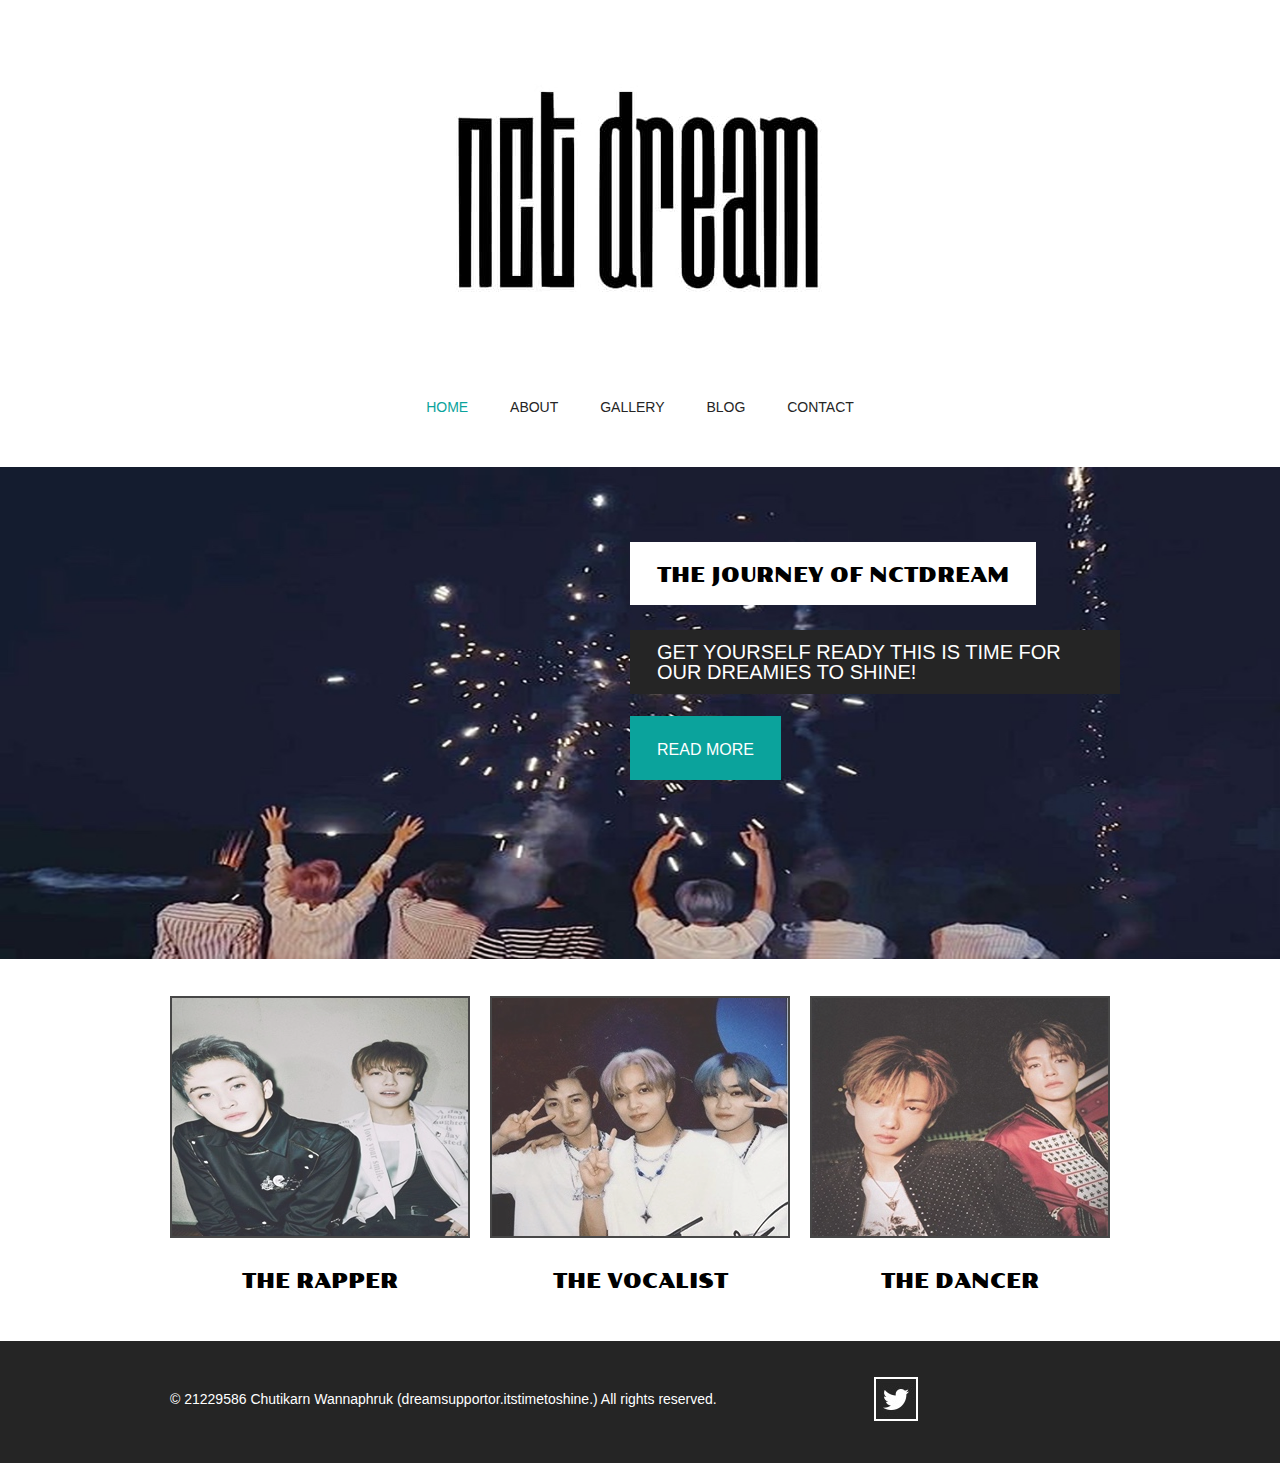
<file: mustacheenthusiast/index.html>
<!doctype html>
<!-- Website Template by freewebsitetemplates.com -->
<html>
<head>
	<meta charset="UTF-8">
	<meta name="viewport" content="width=device-width, initial-scale=1.0">
	<title>Mustache Enthusiast</title>
	<link rel="stylesheet" type="text/css" href="css/style.css">
	<link rel="stylesheet" type="text/css" href="css/mobile.css" media="screen and (max-width : 568px)">
	<script type="text/javascript" src="js/mobile.js"></script>
</head>
<body>
	<div id="header">
		<a href="index.html" class="logo">
			<img src="images/nct-dream-logo.jpg" alt="">
		</a>
		<ul id="navigation">
			<li class="selected">
				<a href="index.html">home</a>
			</li>
			<li>
				<a href="about.html">about</a>
			</li>
			<li>
				<a href="gallery.html">gallery</a>
			</li>
			<li>
				<a href="blog.html">blog</a>
			</li>
			<li>
				<a href="contact.html">contact</a>
			</li>
		</ul>
	</div>
	<div id="body">
		<div id="featured">
			<img src="images/IMG_9578_1_11zon.jpg" alt="">
			<div>
				<h2>the journey of nctdream</h2>
				<span>GET YOURSELF READY THIS IS TIME FOR OUR DREAMIES TO SHINE!</span>
				<a href="blog-single-post.html" class="more">read more</a>
			</div>
		</div>
		<ul>
			<li>
				<a href="gallery.html">
					<img src="images/IMG_9581_3_11zon.jpg" alt="">
					<span>the rapper</span>
				</a>
			</li>
			<li>
				<a href="gallery.html">
					<img src="images/IMG_9583_1_11zon.jpg" alt="">
					<span>the vocalist</span>
				</a>
			</li>
			<li>
				<a href="gallery.html">
					<img src="images/IMG_9582_2_11zon.jpg" alt="">
					<span>the dancer</span>
				</a>
			</li>
		</ul>
	</div>
	<div id="footer">
		<div>
			<p>&copy; 21229586 Chutikarn Wannaphruk (dreamsupportor.itstimetoshine.) All rights reserved.</p>
			<ul>
				<li>
					<a href="https://twitter.com/nctsmtown_dream" id="twitter">twitter</a>
				</li>
			</ul>
		</div>
	</div>
</body>
</html>
</file>
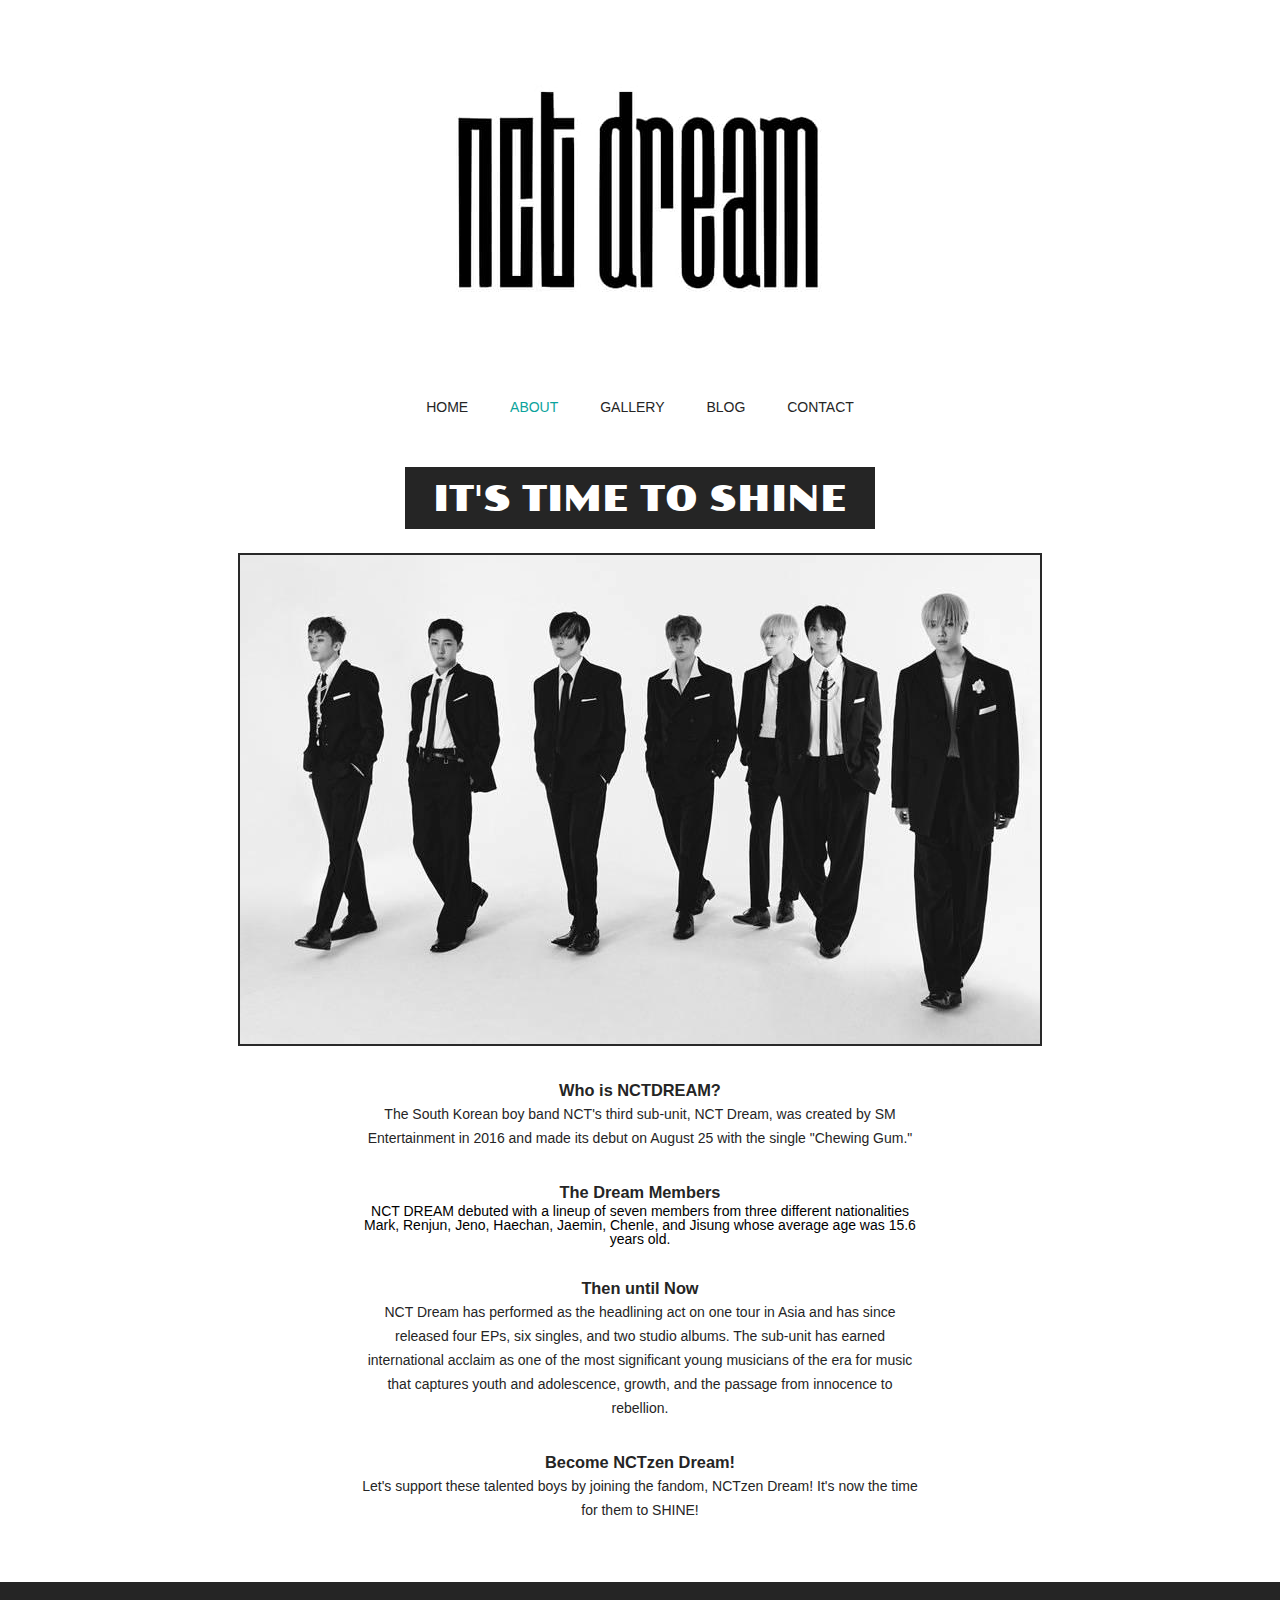
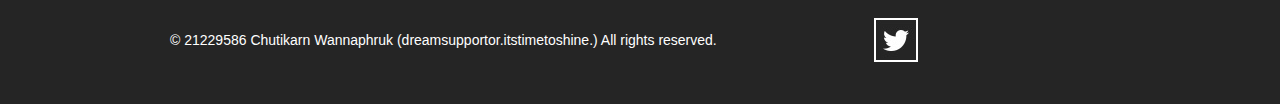
<file: mustacheenthusiast/about.html>
<!doctype html>
<!-- Website Template by freewebsitetemplates.com -->
<html>
<head>
	<meta charset="UTF-8">
	<meta name="viewport" content="width=device-width, initial-scale=1.0">
	<title>About - Mustache Enthusiast</title>
	<link rel="stylesheet" type="text/css" href="css/style.css">
	<link rel="stylesheet" type="text/css" href="css/mobile.css" media="screen and (max-width : 568px)">
	<script type="text/javascript" src="js/mobile.js"></script>
</head>
<body>
	<div id="header">
		<a href="index.html" class="logo">
			<img src="images/nct-dream-logo.jpg" alt="">
		</a>
		<ul id="navigation">
			<li>
				<a href="index.html">home</a>
			</li>
			<li class="selected">
				<a href="about.html">about</a>
			</li>
			<li>
				<a href="gallery.html">gallery</a>
			</li>
			<li>
				<a href="blog.html">blog</a>
			</li>
			<li>
				<a href="contact.html">contact</a>
			</li>
		</ul>
	</div>
	<div id="body">
		<h1><span>it's time to shine</span></h1>
		<div>
			<img src="images/r9i6kkhh7d8kqCbhjOU-o.jpg" alt="">
			<div class="article">
				<h3>Who is NCTDREAM?</h3>
				<p>
					The South Korean boy band NCT's third sub-unit, NCT Dream, was created by SM Entertainment in 2016 and made its debut on August 25 with the single "Chewing Gum."
				</p>
				<h3>The Dream Members</h3
				<p>
					NCT DREAM debuted with a lineup of seven members from three different nationalities Mark, Renjun, Jeno, Haechan, Jaemin, Chenle, and Jisung whose average age was 15.6 years old.
				</p>
				<h3>Then until Now</h3>
				<p>
					NCT Dream has performed as the headlining act on one tour in Asia and has since released four EPs, six singles, and two studio albums. The sub-unit has earned international acclaim as one of the most significant young musicians of the era for music that captures youth and adolescence, growth, and the passage from innocence to rebellion.
				</p>
				<h3>Become NCTzen Dream!</h3>
				<p>
					Let's support these talented boys by joining the fandom, NCTzen Dream! It's now the time for them to SHINE!
			</div>
		</div>
	</div>
	<div id="footer">
		<div>
			<p>&copy; 21229586 Chutikarn Wannaphruk (dreamsupportor.itstimetoshine.) All rights reserved.</p>
			<ul>
				<li>
					<a href="https://twitter.com/nctsmtown_dream" id="twitter">twitter</a>
				</li>
			</ul>
		</div>
	</div>
</body>
</html>
</file>
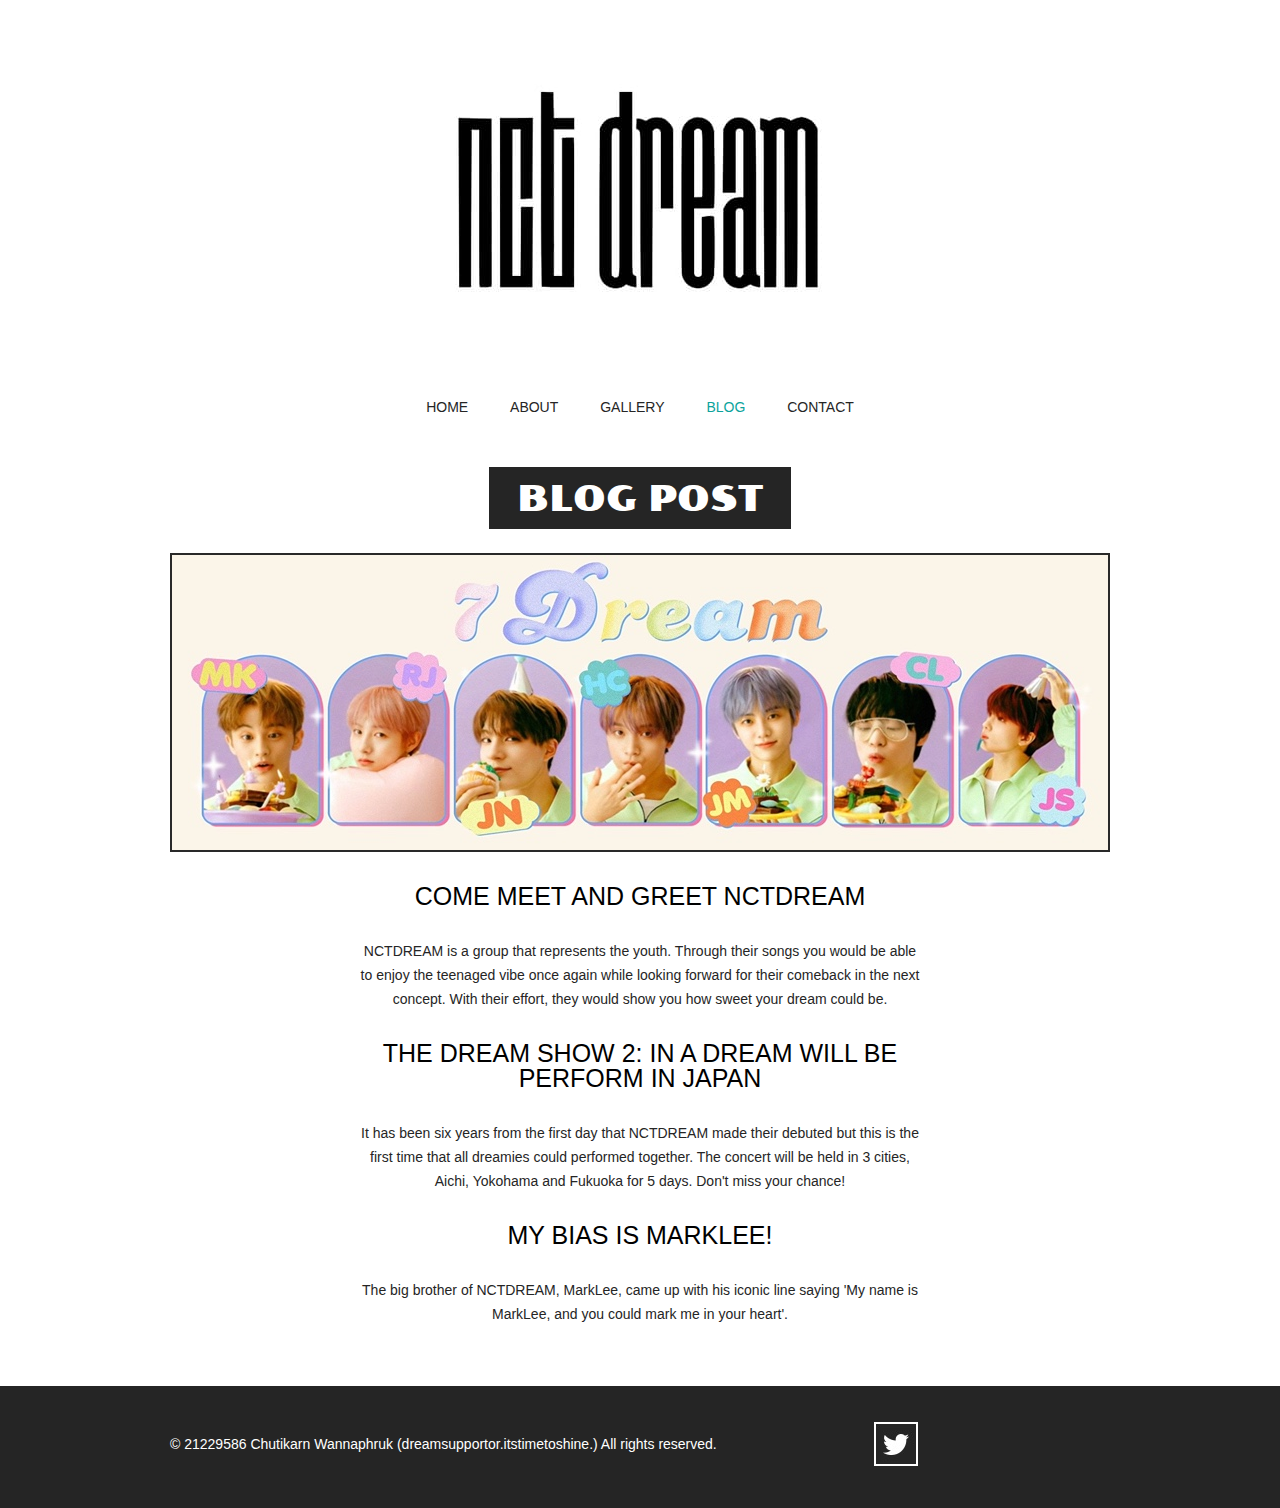
<file: mustacheenthusiast/blog-single-post.html>
<!doctype html>
<!-- Website Template by freewebsitetemplates.com -->
<html>
<head>
	<meta charset="UTF-8">
	<meta name="viewport" content="width=device-width, initial-scale=1.0">
	<title>Blog Post - Mustache Enthusiast</title>
	<link rel="stylesheet" type="text/css" href="css/style.css">
	<link rel="stylesheet" type="text/css" href="css/mobile.css" media="screen and (max-width : 568px)">
	<script type="text/javascript" src="js/mobile.js"></script>
</head>
<body>
	<div id="header">
		<a href="index.html" class="logo">
			<img src="images/nct-dream-logo.jpg" alt="">
		</a>
		<ul id="navigation">
			<li>
				<a href="index.html">home</a>
			</li>
			<li>
				<a href="about.html">about</a>
			</li>
			<li>
				<a href="gallery.html">gallery</a>
			</li>
			<li class="selected">
				<a href="blog.html">blog</a>
			</li>
			<li>
				<a href="contact.html">contact</a>
			</li>
		</ul>
	</div>
	<div id="body">
		<h1><span>blog post</span></h1>
		<div>
			<img src="images/7dream.jpg" alt="">
			<div class="article">
				<h2>COME MEET AND GREET NCTDREAM</h2>
				<p>
					NCTDREAM is a group that represents the youth. Through their songs you would be able to enjoy the teenaged vibe once again while looking forward for their comeback in the next concept. With their effort, they would show you how sweet your dream could be.
				</p>
				<h2>THE DREAM SHOW 2: IN A DREAM WILL BE PERFORM IN JAPAN</h2>
				<p>
					It has been six years from the first day that NCTDREAM made their debuted but this is the first time that all dreamies could performed together. The concert will be held in 3 cities, Aichi, Yokohama and Fukuoka for 5 days. Don't miss your chance!
				</p>
				<h2>MY BIAS IS MARKLEE!</h2>
				<p>
					The big brother of NCTDREAM, MarkLee, came up with his iconic line saying 'My name is MarkLee, and you could mark me in your heart'.
				</p>
			</div>
		</div>
	</div>
	<div id="footer">
		<div>
			<p>&copy; 21229586 Chutikarn Wannaphruk (dreamsupportor.itstimetoshine.) All rights reserved.</p>
			<ul>
				<li>
					<a href="https://twitter.com/nctsmtown_dream" id="twitter">twitter</a>
				</li>
			</ul>
		</div>
	</div>
</body>
</html>
</file>
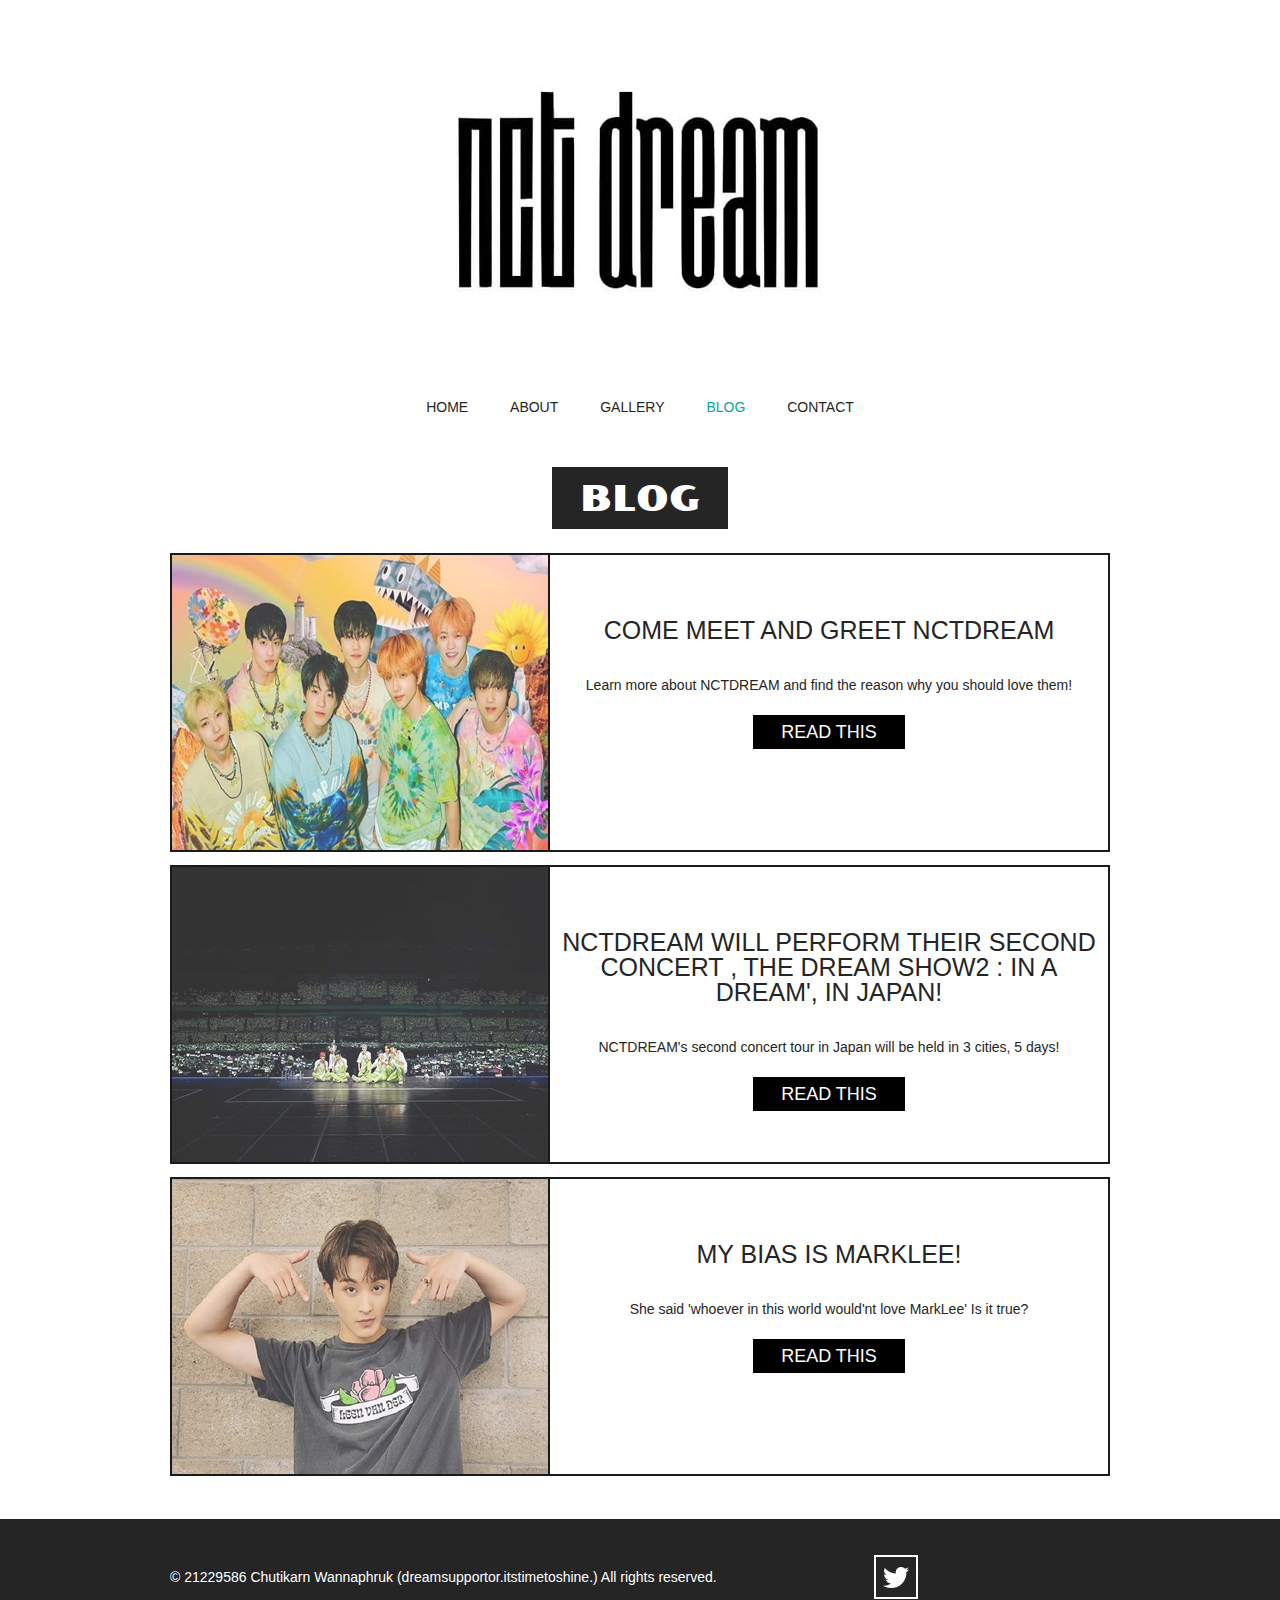
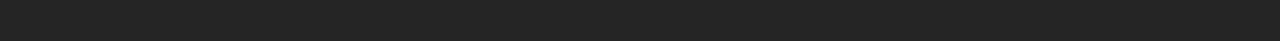
<file: mustacheenthusiast/blog.html>
<!doctype html>
<!-- Website Template by freewebsitetemplates.com -->
<html>
<head>
	<meta charset="UTF-8">
	<meta name="viewport" content="width=device-width, initial-scale=1.0">
	<title>Blog - Mustache Enthusiast</title>
	<link rel="stylesheet" type="text/css" href="css/style.css">
	<link rel="stylesheet" type="text/css" href="css/mobile.css" media="screen and (max-width : 568px)">
	<script type="text/javascript" src="js/mobile.js"></script>
</head>
<body>
	<div id="header">
		<a href="index.html" class="logo">
			<img src="images/nct-dream-logo.jpg" alt="">
		</a>
		<ul id="navigation">
			<li>
				<a href="index.html">home</a>
			</li>
			<li>
				<a href="about.html">about</a>
			</li>
			<li>
				<a href="gallery.html">gallery</a>
			</li>
			<li class="selected">
				<a href="blog.html">blog</a>
			</li>
			<li>
				<a href="contact.html">contact</a>
			</li>
		</ul>
	</div>
	<div id="body">
		<h1><span>blog</span></h1>
		<div>
			<ul>
				<li>
					<a href="blog-single-post.html" class="figure">
						<img src="images/NCT-DREAM-realise-les-ventes-les-plus-elevees-au-premier-780x470_1_11zon.jpeg" alt="">
					</a>
					<div>
						<h3>come meet and greet NCTDREAM</h3>
						<p>
							Learn more about NCTDREAM and find the reason why you should love them! 
						</p>
						<a href="blog-single-post.html" class="more">read this</a>
					</div>
				</li>
				<li>
					<a href="blog-single-post.html" class="figure">
						<img src="images/11zon_resized.jpg" alt="">
					</a>
					<div>
						<h3>NCTDREAM will perform their second concert , THE DREAM SHOW2 : in A DREAM', in Japan!</h3>
						<p>
							NCTDREAM's second concert tour in Japan will be held in 3 cities, 5 days!
						</p>
						<a href="blog-single-post.html" class="more">read this</a>
					</div>
				</li>
				<li>
					<a href="blog-single-post.html" class="figure">
						<img src="images/686141971_2_11zon.jpg" alt="">
					</a>
					<div>
						<h3>My bias is MarkLee!</h3>
						<p>
							She said 'whoever in this world would'nt love MarkLee' Is it true?
						</p>
						<a href="blog-single-post.html" class="more">read this</a>
					</div>
				</li>
			</ul>
		</div>
	</div>
	<div id="footer">
		<div>
			<p>&copy; 21229586 Chutikarn Wannaphruk (dreamsupportor.itstimetoshine.) All rights reserved.</p>
			<ul>
				<li>
					<a href="https://twitter.com/nctsmtown_dream" id="twitter">twitter</a>
				</li>
			</ul>
		</div>
	</div>
</body>
</html>
</file>
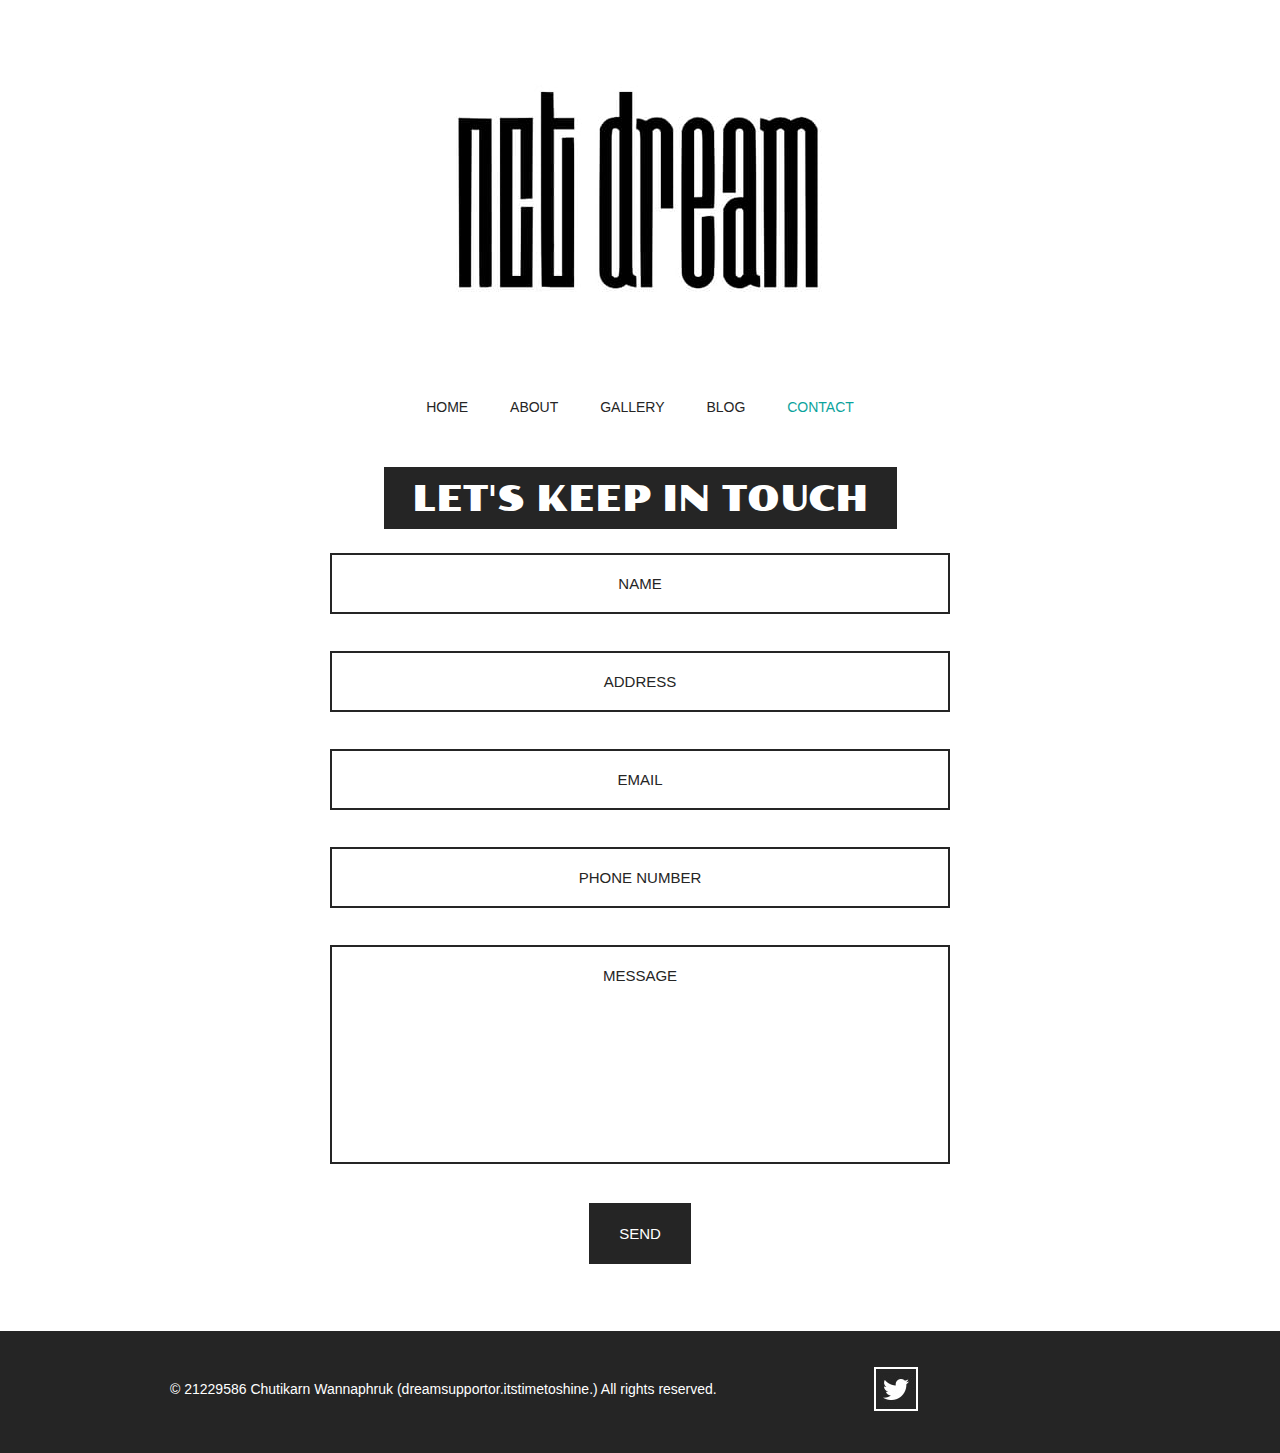
<file: mustacheenthusiast/contact.html>
<!doctype html>
<!-- Website Template by freewebsitetemplates.com -->
<html>
<head>
	<meta charset="UTF-8">
	<meta name="viewport" content="width=device-width, initial-scale=1.0">
	<title>Contact - Mustache Enthusiast</title>
	<link rel="stylesheet" type="text/css" href="css/style.css">
	<link rel="stylesheet" type="text/css" href="css/mobile.css" media="screen and (max-width : 568px)">
	<script type="text/javascript" src="js/mobile.js"></script>
</head>
<body>
	<div id="header">
		<a href="index.html" class="logo">
			<img src="images/nct-dream-logo.jpg" alt="">
		</a>
		<ul id="navigation">
			<li>
				<a href="index.html">home</a>
			</li>
			<li>
				<a href="about.html">about</a>
			</li>
			<li>
				<a href="gallery.html">gallery</a>
			</li>
			<li>
				<a href="blog.html">blog</a>
			</li>
			<li class="selected">
				<a href="contact.html">contact</a>
			</li>
		</ul>
	</div>
	<div id="body">
		<h1><span>let's keep in touch</span></h1>
		<form action="contact.html">
			<input type="text" name="fname" id="fname" value="name">
			<input type="text" name="address" id="address" value="address">
			<input type="text" name="email" id="email" value="email">
			<input type="text" name="phone" id="phone" value="phone number">
			<textarea name="message" id="message">message</textarea>
			<input type="submit" name="send" id="send" value="send">
		</form>
	</div>
	<div id="footer">
		<div>
			<p>&copy; 21229586 Chutikarn Wannaphruk (dreamsupportor.itstimetoshine.) All rights reserved.</p>
			<ul>
				<li>
					<a href="https://twitter.com/nctsmtown_dream" id="twitter">twitter</a>
				</li>
			</ul>
		</div>
	</div>
</body>
</html>
</file>
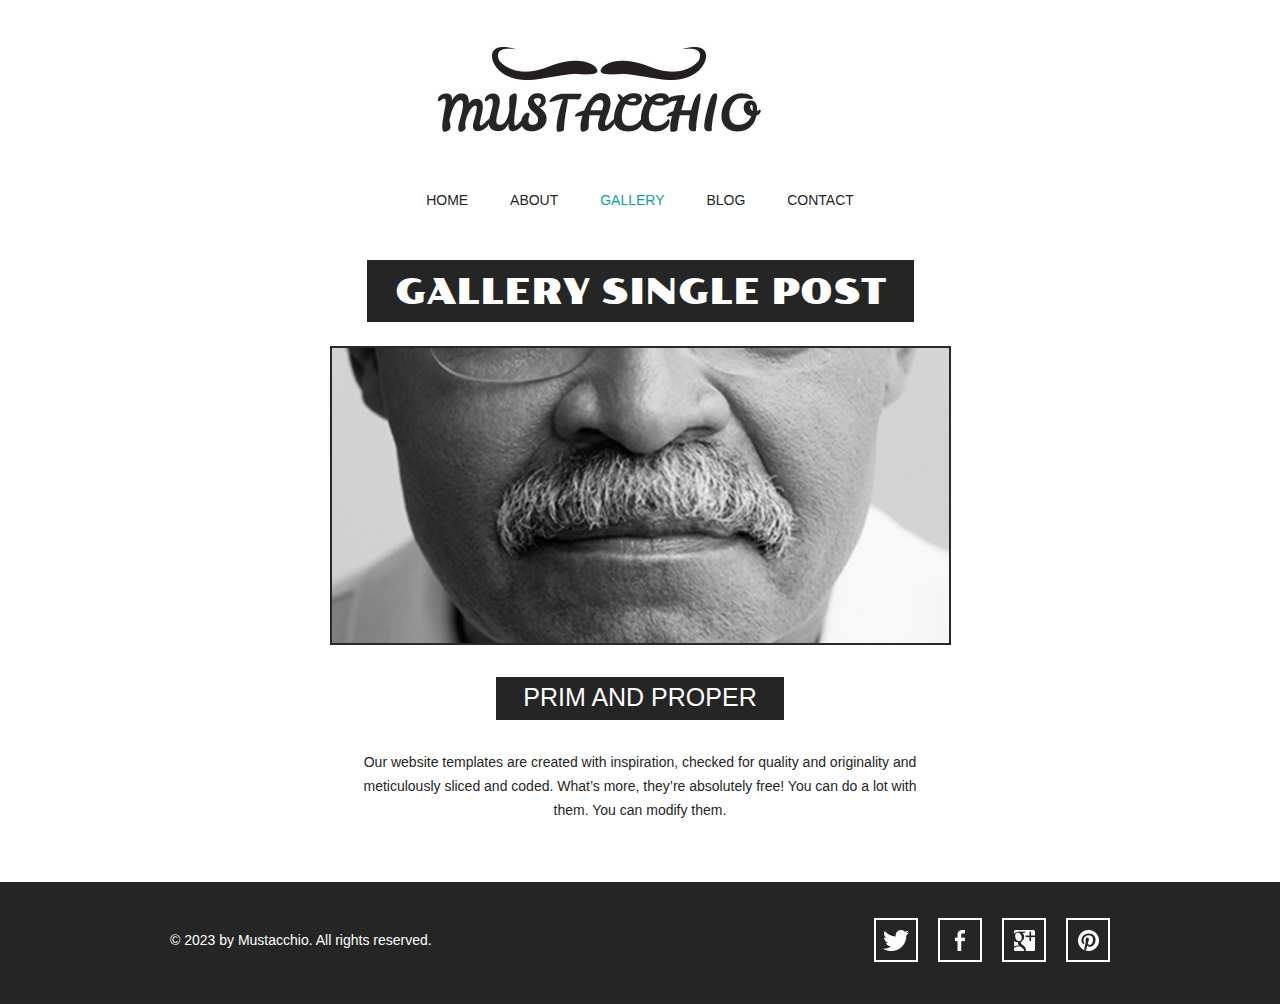
<file: mustacheenthusiast/gallery-single-post.html>
<!doctype html>
<!-- Website Template by freewebsitetemplates.com -->
<html>
<head>
	<meta charset="UTF-8">
	<meta name="viewport" content="width=device-width, initial-scale=1.0">
	<title>Gallery Single Post - Mustache Enthusiast</title>
	<link rel="stylesheet" type="text/css" href="css/style.css">
	<link rel="stylesheet" type="text/css" href="css/mobile.css" media="screen and (max-width : 568px)">
	<script type="text/javascript" src="js/mobile.js"></script>
</head>
<body>
	<div id="header">
		<a href="index.html" class="logo">
			<img src="images/logo.jpg" alt="">
		</a>
		<ul id="navigation">
			<li>
				<a href="index.html">home</a>
			</li>
			<li>
				<a href="about.html">about</a>
			</li>
			<li class="selected">
				<a href="gallery.html">gallery</a>
			</li>
			<li>
				<a href="blog.html">blog</a>
			</li>
			<li>
				<a href="contact.html">contact</a>
			</li>
		</ul>
	</div>
	<div id="body">
		<h1><span>gallery single post</span></h1>
		<div>
			<img src="images/prim-and-proper.jpg" alt="">
			<div class="article">
				<h4>PRIM AND PROPER</h4>
				<p>
				Our website templates are created with inspiration, checked for quality and originality and meticulously sliced and coded. What’s more, they’re absolutely free! You can do a lot with them. You can modify them.
				</p>
			</div>
		</div>
	</div>
	<div id="footer">
		<div>
			<p>&copy; 2023 by Mustacchio. All rights reserved.</p>
			<ul>
				<li>
					<a href="http://freewebsitetemplates.com/go/twitter/" id="twitter">twitter</a>
				</li>
				<li>
					<a href="http://freewebsitetemplates.com/go/facebook/" id="facebook">facebook</a>
				</li>
				<li>
					<a href="http://freewebsitetemplates.com/go/googleplus/" id="googleplus">googleplus</a>
				</li>
				<li>
					<a href="http://pinterest.com/fwtemplates/" id="pinterest">pinterest</a>
				</li>
			</ul>
		</div>
	</div>
</body>
</html>
</file>
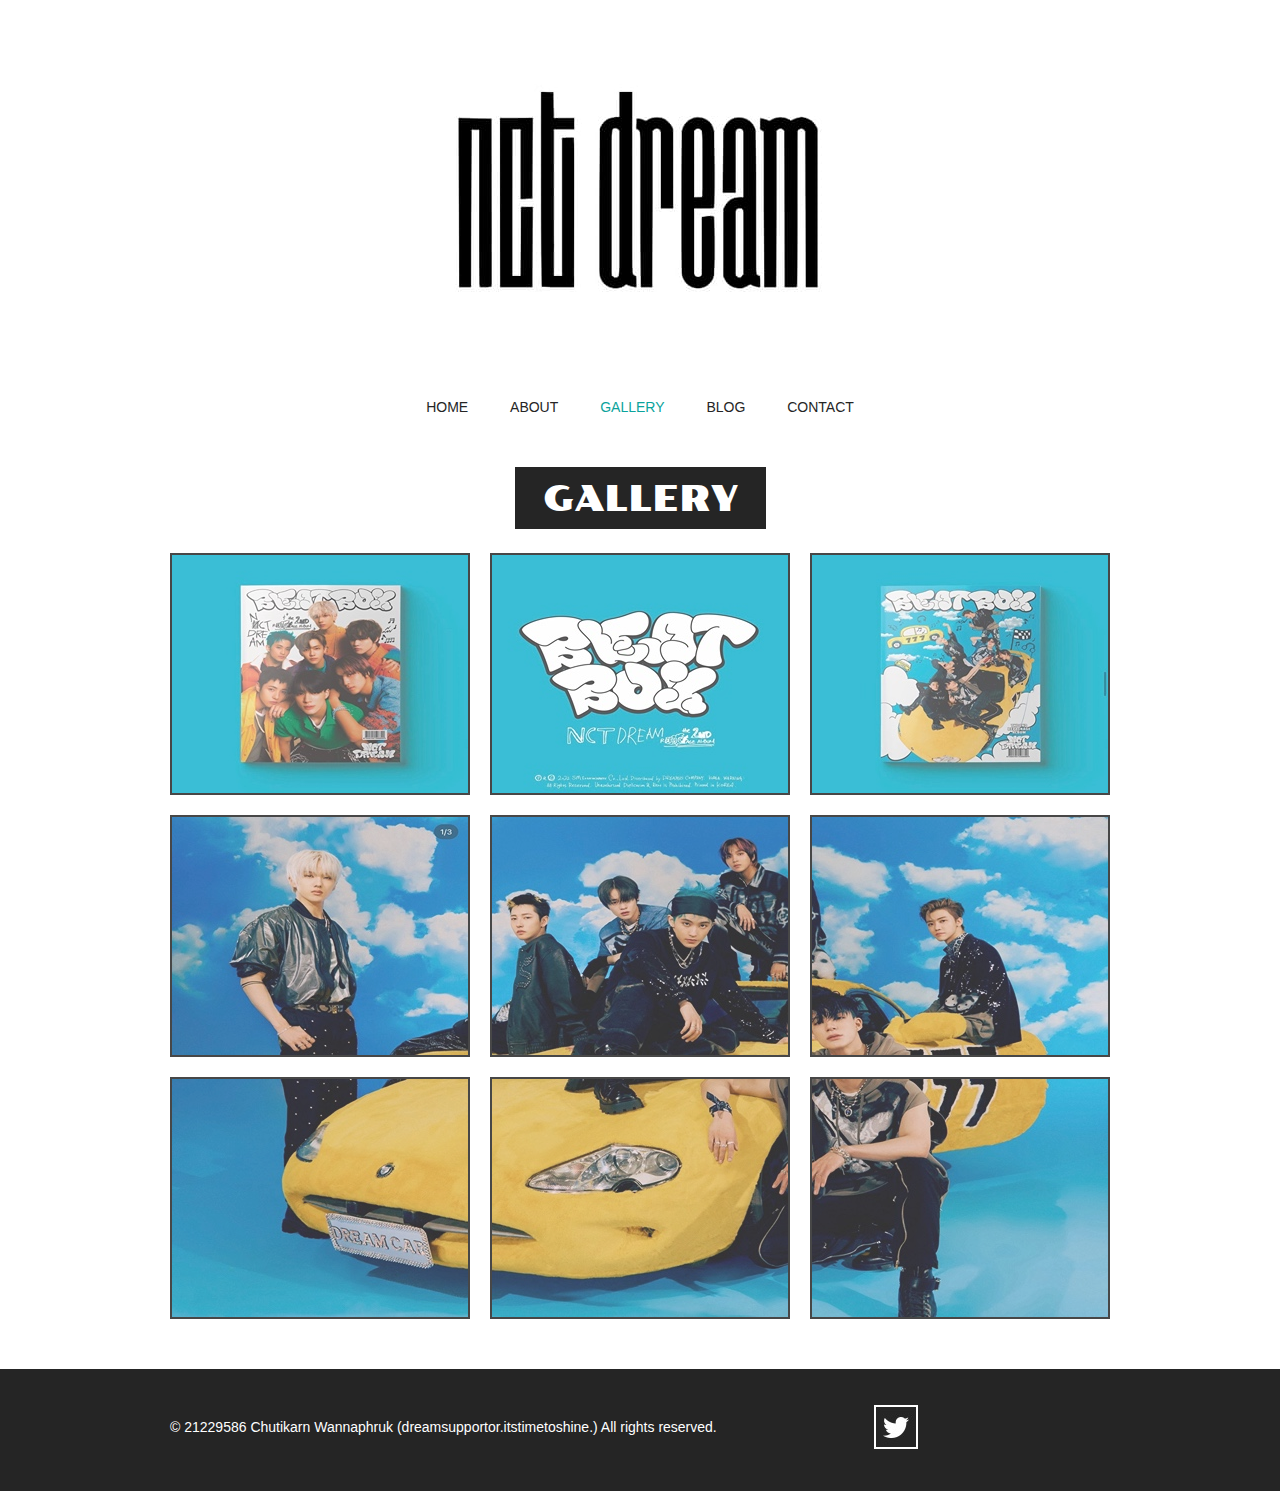
<file: mustacheenthusiast/gallery.html>
<!doctype html>
<!-- Website Template by freewebsitetemplates.com -->
<html>
<head>
	<meta charset="UTF-8">
	<meta name="viewport" content="width=device-width, initial-scale=1.0">
	<title>Gallery - Mustache Enthusiast</title>
	<link rel="stylesheet" type="text/css" href="css/style.css">
	<link rel="stylesheet" type="text/css" href="css/mobile.css" media="screen and (max-width : 568px)">
	<script type="text/javascript" src="js/mobile.js"></script>
</head>
<body>
	<div id="header">
		<a href="index.html" class="logo">
			<img src="images/nct-dream-logo.jpg" alt="">
		</a>
		<ul id="navigation">
			<li>
				<a href="index.html">home</a>
			</li>
			<li>
				<a href="about.html">about</a>
			</li>
			<li class="selected">
				<a href="gallery.html">gallery</a>
			</li>
			<li>
				<a href="blog.html">blog</a>
			</li>
			<li>
				<a href="contact.html">contact</a>
			</li>
		</ul>
	</div>
	<div id="body">
		<h1><span>gallery</span></h1>
		<ul class="gallery">
			<li>
				<a href="gallery-single-post.html">
					<img src="images/IMG_9591_8_11zon.jpg" alt="">
				</a>
			</li>
			<li>
				<a href="gallery-single-post.html">
					<img src="images/IMG_9592_9_11zon.jpg" alt="">
				</a>
			</li>
			<li>
				<a href="gallery-single-post.html">
					<img src="images/IMG_9593_10_11zon.jpg" alt="">
				</a>
			</li>
			<li>
				<a href="gallery-single-post.html">
					<img src="images/IMG_9589_6_11zon.jpg" alt="">
				</a>
			</li>
			<li>
				<a href="gallery-single-post.html">
					<img src="images/IMG_9588_5_11zon.jpg" alt="">
				</a>
			</li>
			<li>
				<a href="gallery-single-post.html">
					<img src="images/IMG_9587_4_11zon.jpg" alt="">
				</a>
			</li>
			<li>
				<a href="gallery-single-post.html">
					<img src="images/IMG_9586_3_11zon.jpg" alt="">
				</a>
			</li>
			<li>
				<a href="gallery-single-post.html">
					<img src="images/IMG_9585_2_11zon.jpg" alt="">
				</a>
			</li>
			<li>
				<a href="gallery-single-post.html">
					<img src="images/IMG_9584_1_11zon.jpg" alt="">
				</a>
			</li>
		</ul>
	</div>
	<div id="footer">
		<div>
			<p>&copy; 21229586 Chutikarn Wannaphruk (dreamsupportor.itstimetoshine.) All rights reserved.</p>
			<ul>
				<li>
					<a href="https://twitter.com/nctsmtown_dream" id="twitter">twitter</a>
				</li>
			</ul>
		</div>
	</div>
</body>
</html>
</file>
<file: mustacheenthusiast/css/style.css>
/* Website Template by freewebsitetemplates.com */
@font-face {
	font-family: 'poller_oneregular';
	src: url('../fonts/pollerone/pollerone-webfont.eot');
	src: url('../fonts/pollerone/pollerone-webfont.eot?#iefix') format('embedded-opentype'),
		 url('../fonts/pollerone/pollerone-webfont.woff') format('woff'),
		 url('../fonts/pollerone/pollerone-webfont.ttf') format('truetype'),
		 url('../fonts/pollerone/pollerone-webfont.svg#poller_oneregular') format('svg');
}
@font-face {
	font-family: 'leckerli_oneregular';
	src: url('../fonts/leckerlione/leckerlione-regular-webfont.eot');
	src: url('../fonts/leckerlione/leckerlione-regular-webfont.eot?#iefix') format('embedded-opentype'),
		 url('../fonts/leckerlione/leckerlione-regular-webfont.woff') format('woff'),
		 url('../fonts/leckerlione/leckerlione-regular-webfont.ttf') format('truetype'),
		 url('../fonts/leckerlione/leckerlione-regular-webfont.svg#leckerli_oneregular') format('svg');
}

body {
	background: #fff;
	font-family: Arial, Helvetica, sans-serif;
	font-size: 14px;
	font-weight: normal;
	line-height: 1;
	margin: 0;
	min-width: 960px;
	padding: 0;
}
p {
	color: #252525;
	line-height: 24px;
	margin: 0;
	padding: 0;
}
p a {
	color: #252525;
	text-decoration: underline;
}
p a:hover {
	color: #898989;
}
#header {
	margin: 0 auto;
	padding: 44px 0 50px;
	text-align: center;
	width: 960px;
}
#header a.logo {
	display: block;
	margin: 0 auto;
	padding: 0;
	width: 420px;
}
#header a.logo img {
	border: 0;
	display: block;
	margin: 0;
	padding: 0;
}
#header ul {
	margin: 0;
	padding: 56px 0 0;
}
#header ul li {
	display: inline;
	list-style: none;
	margin: 0;
	padding: 0 19px;
}
#header ul li a {
	color: #252525;
	display: inline-block;
	font-family: "Arial Black", Gadget, sans-serif;
	font-size: 14px;
	font-weight: normal;
	margin: 0;
	padding: 0 0 3px;
	text-decoration: none;
	text-transform: uppercase;
}
#header ul li a:hover, #header ul li.selected a {
	color: #0ba39c;
}
#body {
	margin: 0;
	padding: 0 0 30px;
	text-align: center;
}
#body h1 {
	color: #fff;
	display: inline;
	font-family: poller_oneregular;
	font-size: 35px;
	font-weight: normal;
	margin: 0;
	padding: 0;
	text-transform: uppercase;
}
#body h1 span {
	background: #252525;
	display: inline-block;
	padding: 15px 28px 12px;
}
#body > div {
	margin: 0 auto;
	padding: 0;
	width: 960px;
}
#body > div img {
	border: 2px solid #292929;
	margin: 24px 0 0;
	padding: 0;
}
#body > div .article {
	margin: 0 auto;
	padding: 30px 30px 0;
	width: 560px;
}
#body > div .article h2 {
	font-family: "Arial Black", Gadget, sans-serif;
	font-size: 25px;
	font-weight: normal;
	margin: 0 0 30px;
}
#body > div .article h3 {
	color: #252525;
	line-height: 24px;
	margin: 0;
	padding: 0;
}
#body > div .article h4 {
	background: #252525;
	color: #fff;
	display: inline-block;
	font-family: "Arial Black", Gadget, sans-serif;
	font-size: 25px;
	font-weight: normal;
	margin: 0 0 30px;
	padding: 8px 27px 10px;
}
#body > div .article p {
	margin: 0 0 30px;
}
#body div ul {
	margin: 0;
	padding: 24px 10px 0;
	width: 940px;
}
#body div ul li {
	border: 2px solid #1a1a1a;
	display: block;
	list-style: none;
	margin: 0 0 13px;
	overflow: hidden;
	padding: 0;
}
#body div ul li .figure {
	border-right: 2px solid #1a1a1a;
	float: left;
	margin: 0;
	padding: 0;
	width: 376px;
}
#body div ul li img {
	border: 0;
	display: block;
	margin: 0;
	padding: 0;
	opacity: 0.8;
	transition: 0.5s ease-in-out;
}
#body div ul li .figure:hover img {
	opacity: 1;
}
#body div ul li div {
	float: left;
	margin: 0;
	padding: 63px 0 20px;
	width: 558px;
}
#body div ul li div h3 {
	color: #252525;
	font-family: "Arial Black", Gadget, sans-serif;
	font-size: 25px;
	font-weight: normal;
	margin: 0;
	padding: 0;
	text-transform: uppercase;
}
#body div ul li div p {
	padding: 30px 30px 18px;
}
#body div ul li div a.more {
	background: #000;
	color: #fff;
	display: inline-block;
	font-family: "Arial Black", Gadget, sans-serif;
	font-size: 18px;
	font-weight: normal;
	margin: 0;
	padding: 8px 28px;
	text-decoration: none;
	text-transform: uppercase;
}
#body div ul li div a.more:hover {
	color: #252525;
	background: #fff;
	border: 2px solid #252525;
}
#body #featured {
	margin: 0 0 13px;
	padding: 0;
	position: relative;
	width: 100%;
}
#body #featured img {
	border: 0;
	display: block;
	margin: 0;
	padding: 0;
	width: 100%;
}
#body #featured div {
	left: 50%;
	margin-left: -480px;
	margin-top: -171px;
	padding: 0 0 0 470px;
	position: absolute;
	top: 50%;
	text-align: left;
	width: 490px;
}
#body #featured div h2 {
	background: #fff;
	color: #000;
	display: inline-block;
	font-family: poller_oneregular;
	font-size: 20px;
	font-weight: normal;
	margin: 0 0 18px;
	padding: 23px 27px 20px;
	text-transform: uppercase;
}
#body #featured div span {
	background: #252525;
	color: #fff;
	display: inline-block;
	font-size: 20px;
	margin: 7px 0;
	padding: 12px 27px;
}
#body #featured div a {
	background: #0ba39c;
	color: #fff;
	display: inline-block;
	font-size: 16px;
	margin: 15px 0 0;
	padding: 26px 27px 22px;
	text-align: center;
	text-decoration: none;
	text-transform: uppercase;
}
#body #featured div a:hover {
	background: #1fc3bc;
}
#body > ul {
	margin: 0 auto;
	overflow: hidden;
	padding: 24px 0 0;
	width: 960px;
}
#body > ul li {
	display: block;
	float: left;
	margin: 0 10px 20px;
	padding: 0;
	width: 300px;
}
#body > ul li a {
	color: #000;
	display: block;
	font-family: poller_oneregular;
	font-size: 20px;
	font-weight: normal;
	margin: 0;
	padding: 0;
	text-align: center;
	text-decoration: none;
	text-transform: uppercase;
}
#body > ul li a img {
	border: 2px solid #1a1a1a;
	display: block;
	margin: 0;
	padding: 0;
	opacity: .8;
	transition: 0.5s ease-in-out;
	
}
#body > ul li a:hover img {
	opacity: 1;
}
#body > ul li a span {
	display: block;
	margin: 0;
	padding: 33px 0 0;
}
#body form {
	margin: 0 auto;
	padding: 24px 0 0;
	width: 620px;
}
#body form input, #body form textarea {
	border: 2px solid #252525;
	color: #252525;
	font-family: Arial, Helvetica, sans-serif;
	font-size: 15px;
	font-weight: normal;
	margin: 0 0 37px;
	padding: 20px 10px;
	text-align: center;
	text-transform: uppercase;
	width: 596px;
}
#body form textarea {
	height: 175px;
	overflow: auto;
	resize: none;
}
#body form #send {
	background: #252525;
	color: #fff;
	font-family: "Arial Black", Gadget, sans-serif;
	font-size: 15px;
	font-weight: normal;
	display: inline-block;
	padding: 20px 28px;
	width: auto;
}
#body form #send:hover {
	background: #fff;
	color: #252525;
	cursor: pointer;
}
#footer {
	background: #252525;
	margin: 0;
	padding: 36px 0 42px;
}
#footer div {
	margin: 0 auto;
	overflow: hidden;
	padding: 0;
	width: 960px;
}
#footer div p {
	color: #fff;
	float: left;
	line-height: 44px;
	margin: 0 0 0 10px;
	padding: 0;
}
#footer div ul {
	display: block;
	float: right;
	margin: 0;
	overflow: hidden;
	padding: 0;
	width: 256px;
}
#footer div ul li {
	display: block;
	float: left;
	list-style: none;
	margin: 0 10px;
	padding: 0;
	width: 44px;
}
#footer div ul li a {
	background: url(../images/icons.jpg) no-repeat 0 0;
	display: block;
	height: 44px;
	margin: 0;
	padding: 0;
	text-indent: -99999px;
	width: 44px;
}
#footer div ul li #twitter {
	background-position: 0 0;
}
#footer div ul li #twitter:hover {
	background-position: -44px 0;
}
#footer div ul li #facebook {
	background-position: 0 -44px;
}
#footer div ul li #facebook:hover {
	background-position: -44px -44px;
}
#footer div ul li #googleplus {
	background-position: 0 -88px;
}
#footer div ul li #googleplus:hover {
	background-position: -44px -88px;
}
#footer div ul li #pinterest {
	background-position: 0 -132px;
}
#footer div ul li #pinterest:hover {
	background-position: -44px -132px;
}
</file>
<file: mustacheenthusiast/css/mobile.css>
/* Website Template by freewebsitetemplates.com */
body {
	min-width: 0;
}
#header {
	padding: 20px 0;
	position: relative;
	width: 100%;
}
#header a.logo {
	width: 80%;
}
#header a.logo img {
	width: 100%;
}
#mobile-navigation {
	background: url(../images/mobile-menu.png) no-repeat 0 0;
	display: block;
	height: 50px;
	margin: 30px auto 0;
	padding: 0;
	width: 50px;
}
#header ul {
	border: 1px solid #fff;
	display: none;
	left: 50%;
	margin-left: -45%;
	padding: 0;
	position: absolute;
	width: 90%;
	z-index: 1001;
}
#header ul li {
	border-top: 1px solid #fff;
	display: block;
	margin: 0;
	padding: 0;
	position: relative;
}
#header > ul > li:first-child {
	border: 0;
}
#header ul li a {
	background: rgba(11, 163, 156, 0.9);
	color: #fff;
	display: block;
	font-family: Arial, Helvetica, sans-serif;
	font-size: 16px;
	font-weight: normal;
	height: 49px;
	line-height: 49px;
	padding: 0 15px;
	text-align: left;
}
#header ul li a:hover, #header ul li.selected a {
	background: rgba(0, 0, 0, 0.9);
	color: #fff;
}
#header ul ul {
	display: none;
	border: 0;
	height: auto;
	left: 0;
	margin: 0;
	position: relative;
	width: 100%;
}
#header ul ul li a {
	text-indent: 15px;
}
#header ul li span {
	background: rgba(11, 163, 156, 0.9) url(../images/mobile-expand.png) no-repeat 0 0;
	border-left: 1px solid #fff;
	display: block;
	height: 49px;
	position: absolute;
	right: 0;
	top: 0;
	width: 50px;
}
#body {
	width: 100%;
}
#body h1 {
	display: block;
	font-size: 20px;
	margin: 0 auto;
	width: 90%;
}
#body h1 span {
	display: block;
	padding: 3%;
	width: 94%;
}
#body > div {
	padding: 0 5%;
	width: 90%;
}
#body > div img {
	margin: 24px 0 30px;
	width: 98%
}
#body > div .article {
	padding: 0;
	width: 100%;
}
#body > div .article h2, #body > div .article h4 {
	font-size: 18px;
	font-weight: bold;
}
#body #featured {
	overflow: hidden;
	margin: 0 0 20px
}
#body #featured img {
	min-width: 960px;
}
#body #featured div {
	left: 0;
	margin: 0;
	padding: 0 2%;
	position: absolute;
	top: 0;
	text-align: left;
	width: 96%;
}
#body #featured div h2 {
	font-size: 14px;
	font-weight: normal;
	margin: 50px 0 10px;
	padding: 8px 5px;
}
#body #featured div span {
	display: block;
	font-size: 14px;
	margin: 10px 0;
	padding: 10px;
}
#body #featured div a {
	font-size: 14px;
	margin: 5px 0 0;
	padding: 10px;
}
#body > ul {
	overflow: visible;
	padding: 0 5%;
	width: 90%;
}
#body ul.gallery {
	padding: 5% 0;
	overflow: hidden;
	width: 100%;
}
#body > ul li {
	float: none;
	margin: 0;
	width: 100%;
}
#body ul.gallery li {
	float: left;
	margin: 0 0 5% 5%;
	width: 42%;
}
#body > ul li a img {
	width: 98%;
}
#body > ul li a span {
	padding: 15px 0;
}
#body div ul {
	margin: 0;
	padding: 20px 0 0;
	width: 100%;
}
#body div ul li {
	overflow: visible;
	padding: 0 0 20px;
	width: 99%;
}
#body div ul li .figure {
	border: 0;
	display: block;
	float: none;
	margin: 0 0 20px;
	width: 100%;
}
#body div ul li .figure img {
	width: 100%;
}
#body div ul li div {
	float: none;
	padding: 0;
	width: 100%;
}
#body div ul li div a.more:hover {
	height: 14px;
	line-height: 14px;
}
#body form {
	width: 100%;
}
#body form input, #body form textarea {
	margin: 0 0 20px;
	padding: 10px;
	width: 84%;
}
#body form #send {
	padding: 10px;
}
#footer {
	padding: 10px 0 25px;
}
#footer div {
	overflow: visible;
	width: 100%;
}
#footer div p {
	float: none;
	margin: 0;
	text-align: center;
}
#footer div ul {
	float: none;
	margin: 0 auto;
	width: 256px;
}
</file>
